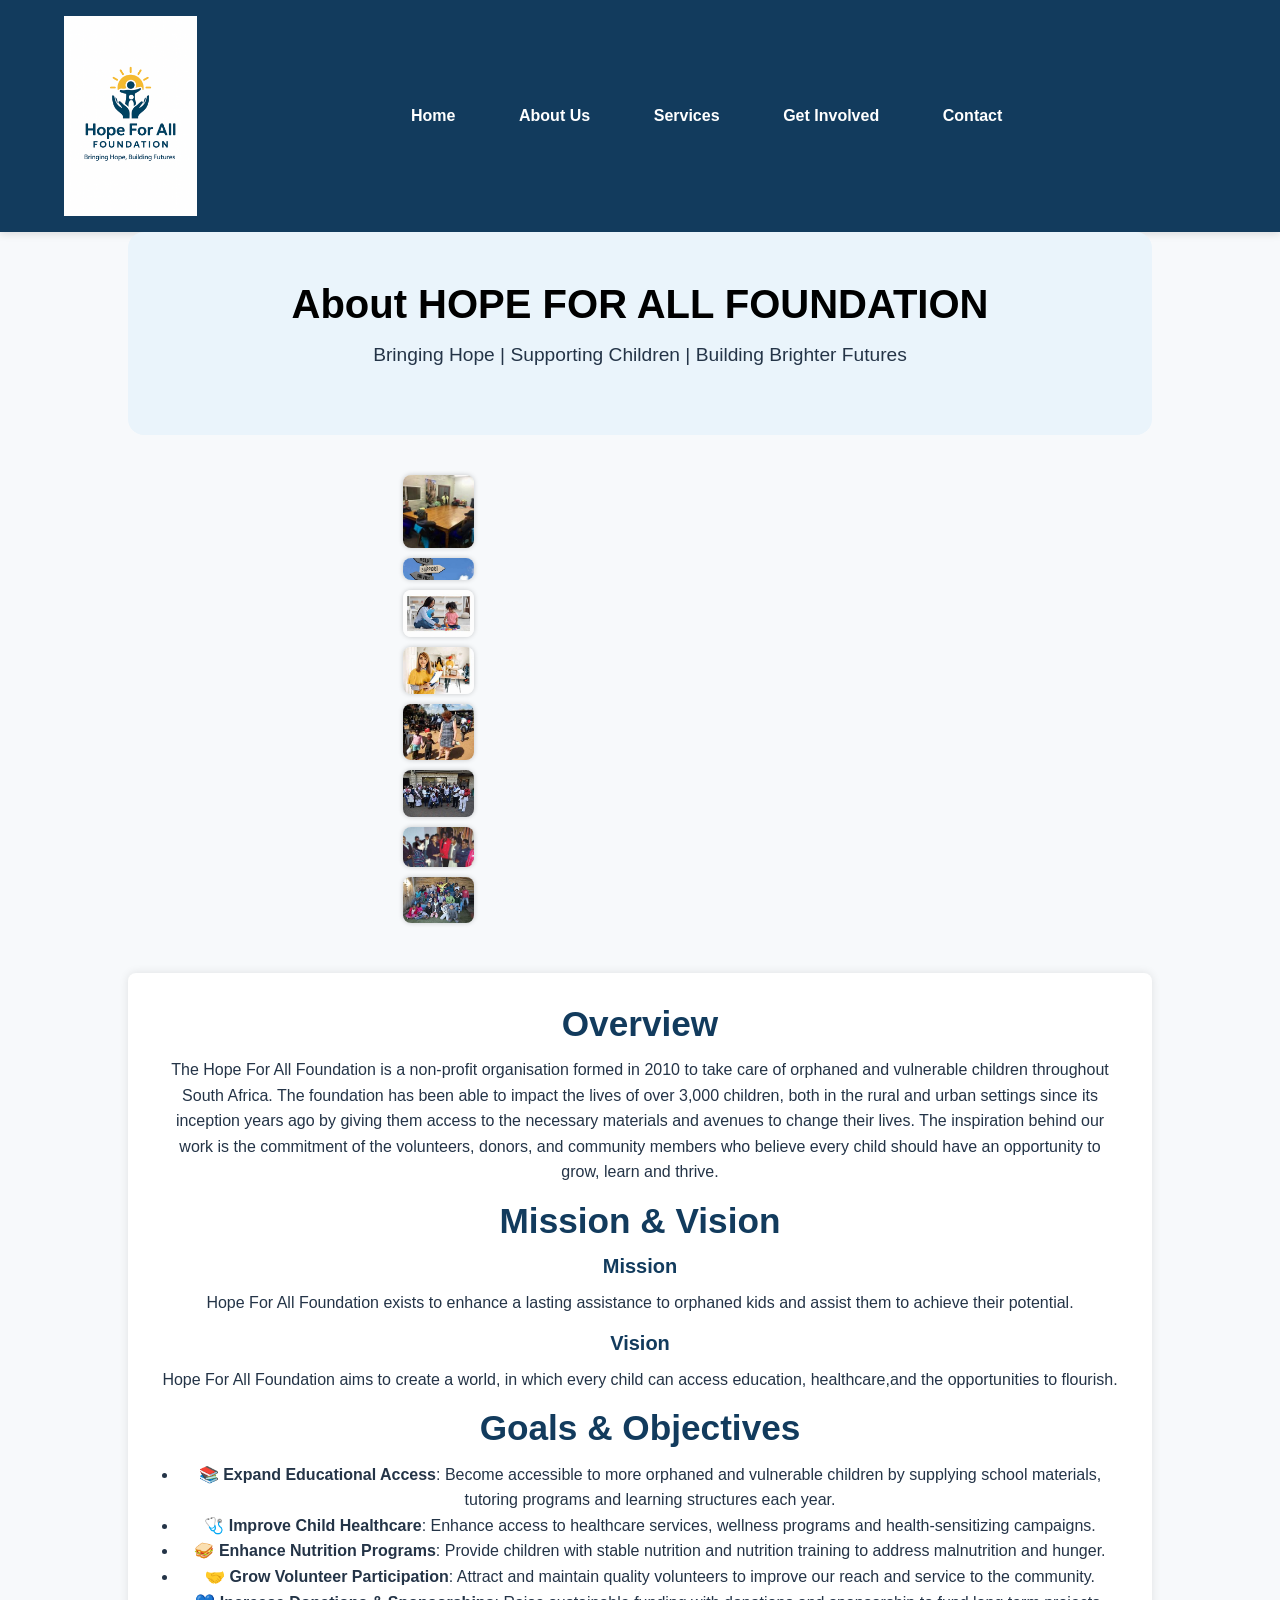
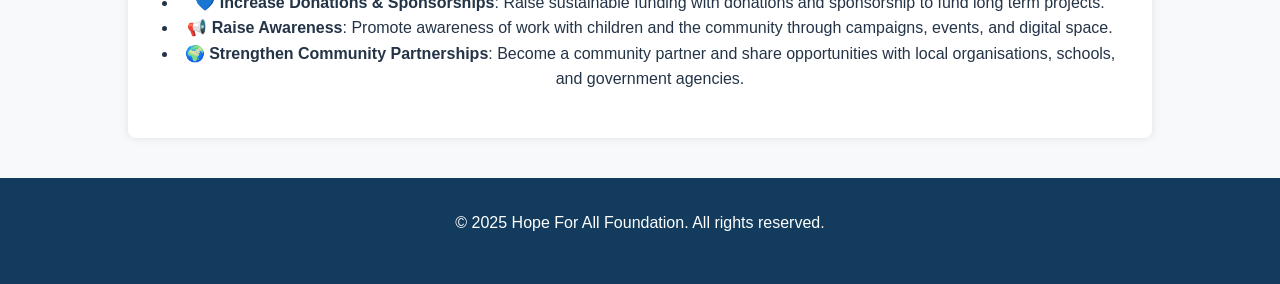
<file: about.html>
<!DOCTYPE html>
<html lang="en">
<head>
    <meta charset="UTF-8">
    <meta name="viewport" content="width=device-width, initial-scale=1.0">
    <title>Hope For All Foundation | Get Involved</title>
    <link rel="stylesheet" href="style.css">
    <link rel="stylesheet" href="css/style.css">
</head>
<body>
    <header>
        <div class="logo">
            <img src="WEDE logo.png" alt="Hope For All Foundation Logo">
        </div>
        <nav>
            <ul>
               <li><a href="index.html">Home</a></li>
                <li><a href="about.html">About Us</a></li>
                <li><a href="services.html">Services</a></li>
                <li><a href="get involved.html">Get Involved</a></li>
                <li><a href="contact.html">Contact</a></li>
            </ul>
        </nav>
    </header>

    <section class="hero">
        <h1>About HOPE FOR ALL FOUNDATION</h1>
        <p>Bringing Hope | Supporting Children | Building Brighter Futures</p>
    </section>

    <section class="who-images">
        <div class="image-gallery">
            <img src="about1.jpg" alt="Social Work Impact">
            <img src="about2.jpg" alt="Community Outreach">
            <img src="about3.jpg" alt="Advocacy and Policy">
            <img src="about4.jpg" alt="Networking Event">
            <img src="who-we-are1.jpg" alt="Social Workers Collaborating">
            <img src="who-we-are2.jpg" alt="Community Support Initiatives">
            <img src="who-we-are3.jpg" alt="Advocacy and Policy Work">
            <img src="who-we-are4.jpg" alt="Training and Development">
        </div>
    </section>

    <section class="content">
        <h2>Overview</h2>
        <p>The Hope For All Foundation is a non-profit organisation formed in 2010 to take care of orphaned and vulnerable children throughout South Africa. The foundation has been able to impact the lives of over 3,000 children, both in the rural and urban settings since its inception years ago by giving them access to the necessary materials and avenues to change their lives.

The inspiration behind our work is the commitment of the volunteers, donors, and community members who believe every child should have an opportunity to grow, learn and thrive.</p>

        <h2>Mission & Vision</h2>
        <h3>Mission</h3>
        <p>Hope For All Foundation exists to enhance a lasting assistance to orphaned kids and assist them to achieve their potential. </p>

        <h3>Vision</h3>
        <p>Hope For All Foundation aims to create a world, in which every child can access education, healthcare,and the opportunities to flourish. </p>

        <h2>Goals & Objectives</h2>
        <ul>
            <li>📚 <strong>Expand Educational Access</strong>: Become accessible to more orphaned and vulnerable children by supplying school materials, tutoring programs and learning structures each year.</li>
<li>🩺 <strong>Improve Child Healthcare</strong>: Enhance access to healthcare services, wellness programs and health-sensitizing campaigns.</li>
<li>🥪 <strong>Enhance Nutrition Programs</strong>: Provide children with stable nutrition and nutrition training to address malnutrition and hunger.</li>
<li>🤝 <strong>Grow Volunteer Participation</strong>: Attract and maintain quality volunteers to improve our reach and service to the community.</li>
<Li>💙 <strong>Increase Donations & Sponsorships</strong>: Raise sustainable funding with donations and sponsorship to fund long term projects.</li>
<li>📢 <strong>Raise Awareness</strong>: Promote awareness of work with children and the community through campaigns, events, and digital space.</li>
<li>🌍 <strong>Strengthen Community Partnerships</strong>: Become a community partner and share opportunities with local organisations, schools, and government agencies.</li>
        </ul>
    </section>

    <footer>
        <p>&copy; 2025 Hope For All Foundation. All rights reserved.</p>
    </footer>
</body>
</html>
</file>
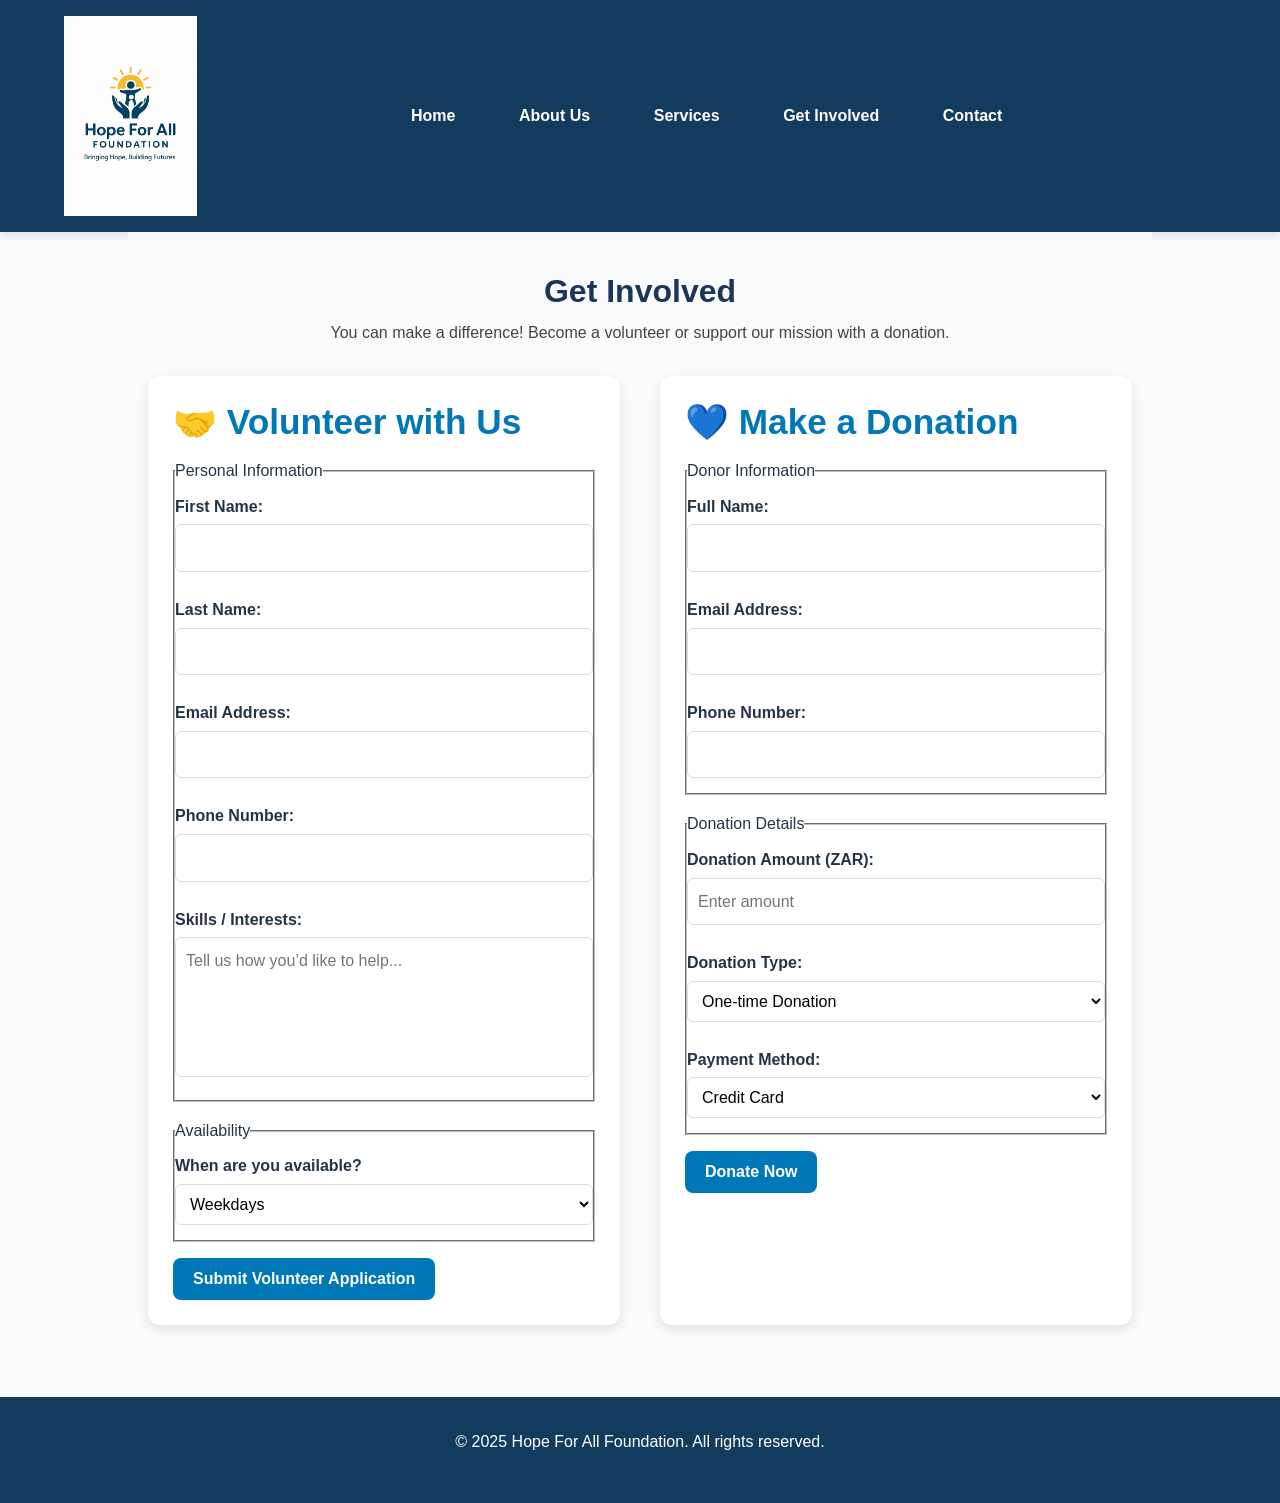
<file: get involved.html>
<!DOCTYPE html>
<html lang="en">
<head>
    <meta charset="UTF-8">
    <meta name="viewport" content="width=device-width, initial-scale=1.0">
    <title>Hope For All Foundation | Get Involved</title>
    <link rel="stylesheet" href="style.css">
    <link rel="stylesheet" href="css/style.css">
</head>
<body>
    <header>
        <div class="logo">
            <img src="WEDE logo.png" alt="Hope For All Foundation Logo">
        </div>
        <nav>
            <ul>
               <li><a href="index.html">Home</a></li>
                <li><a href="about.html">About Us</a></li>
                <li><a href="services.html">Services</a></li>
                <li><a href="get involved.html">Get Involved</a></li>
                <li><a href="contact.html">Contact</a></li>
            </ul>
        </nav>
    </header>

    <section class="get-involved">
    <h1>Get Involved</h1>
    <p>You can make a difference! Become a volunteer or support our mission with a donation.</p>
    
    <div class="form-wrapper">
        <!-- Volunteer Form -->
        <div class="form-card">
            <h2>🤝 Volunteer with Us</h2>
            <form action="thankyou.html" method="POST" class="volunteer-form">
                <fieldset>
                    <legend>Personal Information</legend>
                    <label for="first-name">First Name:</label>
                    <input type="text" id="first-name" name="first-name" required>

                    <label for="last-name">Last Name:</label>
                    <input type="text" id="last-name" name="last-name" required>

                    <label for="email">Email Address:</label>
                    <input type="email" id="email" name="email" required>

                    <label for="phone">Phone Number:</label>
                    <input type="tel" id="phone" name="phone">

                    <label for="skills">Skills / Interests:</label>
                    <textarea id="skills" name="skills" rows="4" placeholder="Tell us how you’d like to help..." required></textarea>
                </fieldset>

                <fieldset>
                    <legend>Availability</legend>
                    <label for="availability">When are you available?</label>
                    <select id="availability" name="availability" required>
                        <option value="weekdays">Weekdays</option>
                        <option value="weekends">Weekends</option>
                        <option value="both">Both</option>
                    </select>
                </fieldset>

                <div class="form-actions">
                    <button type="submit" class="submit-btn">Submit Volunteer Application</button>
                </div>
            </form>
        </div>

        <!-- Donate Form -->
        <div class="form-card">
            <h2>💙 Make a Donation</h2>
            <form action="thankyou.html" method="POST" class="donate-form">
                <fieldset>
                    <legend>Donor Information</legend>
                    <label for="name">Full Name:</label>
                    <input type="text" id="name" name="name" required>

                    <label for="email">Email Address:</label>
                    <input type="email" id="email" name="email" required>

                    <label for="phone">Phone Number:</label>
                    <input type="tel" id="phone" name="phone">
                </fieldset>

                <fieldset>
                    <legend>Donation Details</legend>
                    <label for="amount">Donation Amount (ZAR):</label>
                    <input type="number" id="amount" name="amount" placeholder="Enter amount" required>

                    <label for="donation-type">Donation Type:</label>
                    <select id="donation-type" name="donation-type" required>
                        <option value="once-off">One-time Donation</option>
                        <option value="monthly">Monthly Donation</option>
                    </select>

                    <label for="payment-method">Payment Method:</label>
                    <select id="payment-method" name="payment-method" required>
                        <option value="credit-card">Credit Card</option>
                        <option value="bank-transfer">Bank Transfer</option>
                        <option value="paypal">PayPal</option>
                    </select>
                </fieldset>

                <div class="form-actions">
                    <button type="submit" class="submit-btn">Donate Now</button>
                </div>
            </form>
        </div>
    </div>
</section>

 <footer>
        <p>&copy; 2025 Hope For All Foundation. All rights reserved.</p>
    </footer>
</body>
</html>
</file>
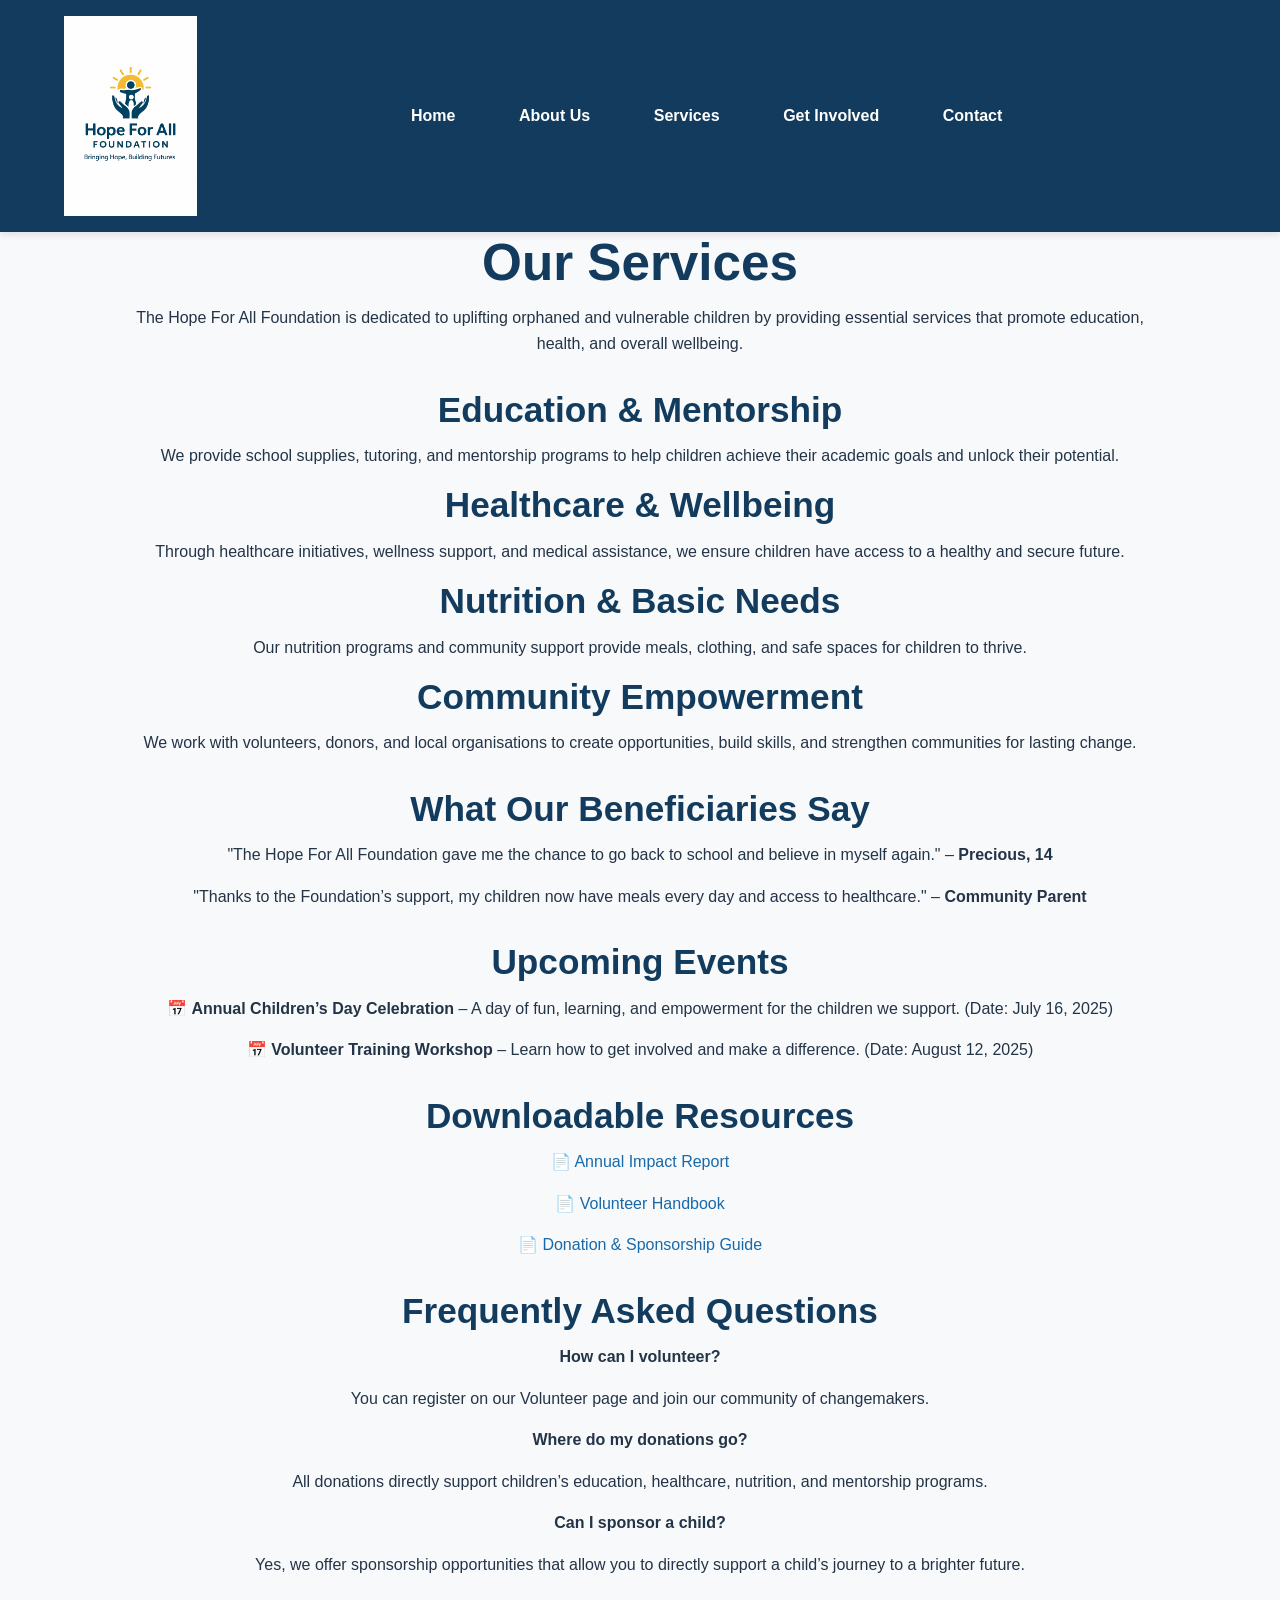
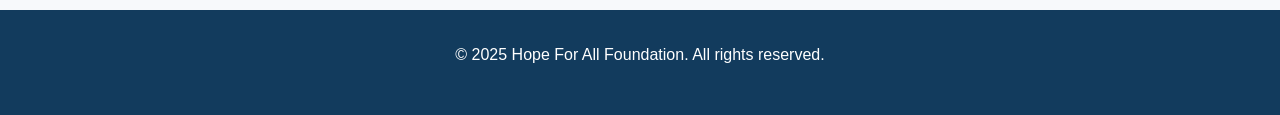
<file: services.html>
<!DOCTYPE html>
<html lang="en">
<head>
    <meta charset="UTF-8">
    <meta name="viewport" content="width=device-width, initial-scale=1.0">
    <title>Hope For All Foundation | Get Involved</title>
    <link rel="stylesheet" href="style.css">
    <link rel="stylesheet" href="css/style.css">
</head>
<body>
    <header>
        <div class="logo">
            <img src="WEDE logo.png" alt="HFA Logo">
        </div>
        <nav>
            <ul>
               <li><a href="index.html">Home</a></li>
                <li><a href="about.html">About Us</a></li>
                <li><a href="services.html">Services</a></li>
                <li><a href="get involved.html">Get Involved</a></li>
                <li><a href="contact.html">Contact</a></li>
            </ul>
        </nav>
    </header>

    <section class="services-intro">
    <h1>Our Services</h1>
    <p>The Hope For All Foundation is dedicated to uplifting orphaned and vulnerable children by providing essential services that promote education, health, and overall wellbeing.</p>
</section>

<section class="services-list">
    <h2>Education & Mentorship</h2>
    <p>We provide school supplies, tutoring, and mentorship programs to help children achieve their academic goals and unlock their potential.</p>
    
    <h2>Healthcare & Wellbeing</h2>
    <p>Through healthcare initiatives, wellness support, and medical assistance, we ensure children have access to a healthy and secure future.</p>
    
    <h2>Nutrition & Basic Needs</h2>
    <p>Our nutrition programs and community support provide meals, clothing, and safe spaces for children to thrive.</p>
    
    <h2>Community Empowerment</h2>
    <p>We work with volunteers, donors, and local organisations to create opportunities, build skills, and strengthen communities for lasting change.</p>
</section>

<section class="services-testimonials">
    <h2>What Our Beneficiaries Say</h2>
    <p>"The Hope For All Foundation gave me the chance to go back to school and believe in myself again." – <strong>Precious, 14</strong></p>
    <p>"Thanks to the Foundation’s support, my children now have meals every day and access to healthcare." – <strong>Community Parent</strong></p>
</section>

<section class="services-events">
    <h2>Upcoming Events</h2>
    <p>📅 <strong>Annual Children’s Day Celebration</strong> – A day of fun, learning, and empowerment for the children we support. (Date: July 16, 2025)</p>
    <p>📅 <strong>Volunteer Training Workshop</strong> – Learn how to get involved and make a difference. (Date: August 12, 2025)</p>
</section>

<section class="services-resources">
    <h2>Downloadable Resources</h2>
    <p>📄 <a href="#">Annual Impact Report</a></p>
    <p>📄 <a href="#">Volunteer Handbook</a></p>
    <p>📄 <a href="#">Donation & Sponsorship Guide</a></p>
</section>

<section class="services-faqs">
    <h2>Frequently Asked Questions</h2>
    <p><strong>How can I volunteer?</strong></p>
    <p>You can register on our Volunteer page and join our community of changemakers.</p>
    
    <p><strong>Where do my donations go?</strong></p>
    <p>All donations directly support children’s education, healthcare, nutrition, and mentorship programs.</p>
    
    <p><strong>Can I sponsor a child?</strong></p>
    <p>Yes, we offer sponsorship opportunities that allow you to directly support a child’s journey to a brighter future.</p>
</section>

    <footer>
        <p>&copy; 2025 Hope For All Foundation. All rights reserved.</p>
    </footer>
</body>
</html>
</file>
<file: style.css>
* {
    margin: 0;
    padding: 0;
    box-sizing: border-box;
    font-family: "Arial", sans-serif;
}

body {
    background-color: #f4f4f4;
    color: #333;
    line-height: 1.8;
}

/* Button Styling */
.join-btn {
    display: inline-block;
    background-color: #ff6600; /* Eye-catching orange */
    color: white;
    font-size: 1.2em;
    font-weight: bold;
    padding: 12px 25px;
    margin-top: 20px;
    border-radius: 5px;
    text-decoration: none;
    transition: 0.3s ease-in-out;
}

.join-btn:hover {
    background-color: #cc5500; /* Darker orange on hover */
}

/* Header Styles */
header {
    background-color: #004080;
    color: white;
    display: flex;
    justify-content: space-between;
    align-items: center;
    padding: 15px 50px;
}

.logo img {
    height: 200px; 
}

nav ul {
    list-style: none;
    display: flex;
}

nav ul li {
    margin: 0 15px;
}

nav ul li a {
    text-decoration: none;
    color: white;
    font-weight: bold;
}

/* General Section Styling */
section {
    width: 80%;
    margin: 0 auto; /* Centers the section horizontally */
    text-align: center; /* Centers the headings */
}

/* Who We Are Section */
.who-we-are {
    margin-top: 40px;
    padding: 20px;
}

.who-we-are h2 {
    text-align: center;
}

.who-we-are p {
    max-width: 800px;
    margin: 0 auto;
}

/* Image Gallery */
.who-images {
    display: flex;
    flex-wrap: wrap;
    justify-content: center; /* Centers images horizontally */
    gap: 15px; /* Adds space between images */
    margin-top: 20px;
}

.who-images img {
    width: 20%; /* Adjust size as needed */
    height: auto;
    border-radius: 8px;
    box-shadow: 0px 0px 5px rgba(0, 0, 0, 0.2);
    transition: transform 0.3s ease-in-out;
}

.who-images img:hover {
    transform: scale(1.05);
}

/* Services Section */
.services {
    width: 80%;
    max-width: 900px;
    margin: 0 auto; /* Centers the section */
    padding: 20px;
    text-align: center; /* Centers the heading */
}

.service {
    text-align: left; /* Aligns service descriptions to the left */
    max-width: 800px;
    margin: 20px auto; /* Ensures content isn't stretched */
}

/* Call to Action Section */
.cta {
    width: 80%;
    max-width: 900px;
    margin: 40px auto;
    padding: 20px;
    text-align: center; /* Centers the title */
}

.cta ul {
    list-style: none;
    padding: 0;
}

.cta ul li {
    margin: 10px 0;
    font-size: 1.2em;
}

/* Hero Section */
.hero {
    background: url('hero-image.jpg') no-repeat center center/cover;
    text-align: center;
    padding: 100px 20px;
}

.hero h1 {
    font-size: 2.5em;
    color: black;
}

.hero p {
    font-size: 1.2em;
    margin-top: 10px;
}

/* Content Section */
.content {
    width: 80%;
    margin: 40px auto;
    background: white;
    padding: 30px;
    border-radius: 8px;
    box-shadow: 0px 0px 10px rgba(0, 0, 0, 0.1);
}

.content p {
    margin-bottom: 15px;
}

/* Image Gallery - Adjusted to align images next to each other */
.who-images {
    display: flex;
    flex-wrap: wrap;
    justify-content: center;
    gap: 15px;
    margin-top: 40px;
}

.who-images img {
    width: 15%; /* Adjust width for better spacing */
    height: auto;
    border-radius: 8px;
    box-shadow: 0px 0px 5px rgba(0, 0, 0, 0.2);
    transition: transform 0.3s ease-in-out;
    margin-bottom: 10px; /* Space between images */
}

.who-images img:hover {
    transform: scale(1.05); /* Slight zoom on hover */
}
/* General Styles */
* {
    margin: 0;
    padding: 0;
    box-sizing: border-box;
    font-family: "Arial", sans-serif;
}

body {
    background-color: #f4f4f4;
    color: #333;
    line-height: 1.8;
}

/* Membership Page Styles */
/* General Section Styling */
.get-involved {
    text-align: center;
    padding: 40px 20px;
    background: #f9fafc;
}

.get-involved h1 {
    font-size: 2rem;
    margin-bottom: 10px;
    color: #1d3557;
}

.get-involved p {
    margin-bottom: 30px;
    color: #444;
}

/* Flexbox layout for forms */
.form-wrapper {
    display: flex;
    gap: 40px;   /* space between the two forms */
    justify-content: center;
    flex-wrap: wrap; /* stack on smaller screens */
}

/* Card Styling */
.form-card {
    background: #fff;
    padding: 25px;
    border-radius: 12px;
    box-shadow: 0 4px 12px rgba(0,0,0,0.1);
    flex: 1 1 400px; /* min width */
    max-width: 500px;
    text-align: left;
}

/* Headings */
.form-card h2 {
    color: #0077b6;
    margin-bottom: 15px;
}

/* Form Inputs */
form label {
    display: block;
    margin: 10px 0 5px;
    font-weight: bold;
}

form input, form select, form textarea {
    width: 100%;
    padding: 10px;
    border: 1px solid #ddd;
    border-radius: 6px;
    margin-bottom: 15px;
    font-size: 1rem;
}

form textarea {
    resize: none;
}

/* Buttons */
.submit-btn {
    background: #0077b6;
    color: #fff;
    padding: 12px 20px;
    border: none;
    border-radius: 8px;
    font-size: 1rem;
    cursor: pointer;
    transition: background 0.3s ease;
}

.submit-btn:hover {
    background: #005f87;
}

/* Responsive for mobile */
@media (max-width: 900px) {
    .form-wrapper {
        flex-direction: column;
        gap: 30px;
    }
}

/* Thank You Page Styles */
.thank-you {
    text-align: center;
    padding: 40px;
    margin-top: 60px;
    background-color: #fff;
    border-radius: 8px;
    box-shadow: 0 0 10px rgba(0, 0, 0, 0.1);
    width: 80%;
    max-width: 900px;
    margin: 40px auto;
}

.thank-you h2 {
    font-size: 2.5em;
    color: #004080;
    margin-bottom: 20px;
}

.thank-you p {
    font-size: 1.2em;
    margin-bottom: 15px;
}

.thank-you a {
    text-decoration: none;
    color: #ff6600;
    font-weight: bold;
}

.thank-you a:hover {
    color: #cc5500;
}

.social-media {
    display: flex;
    flex-direction: column;
    gap: 15px;
    align-items: flex-start; /* Aligns the items to the left */
}

.social-media-item {
    display: flex;
    align-items: center;
}

.social-logo {
    width: 50px; /* Reduced size */
    height: 50px; /* Reduced size */
    margin-right: 10px;
}

/* Footer Styling */
footer {
    background-color: #004080;
    color: white;
    text-align: center;
    padding: 15px;
    margin-top: 50px;
}
</file>
<file: css/style.css>
/* Hope For All Foundation - Part 2: CSS Styling and Responsive Design */

*, *::before, *::after {
    box-sizing: border-box;
    margin: 0;
    padding: 0;
}

html {
    scroll-behavior: smooth;
    font-size: 100%;
}

body {
    font-family: Arial, Helvetica, sans-serif;
    font-size: 1rem;
    line-height: 1.6;
    color: #243447;
    background: #f7f9fb;
}

img {
    max-width: 100%;
    height: auto;
    display: block;
}

a {
    color: #1769aa;
    text-decoration: none;
}

a:hover {
    text-decoration: underline;
}

a:focus-visible,
button:focus-visible,
input:focus-visible,
textarea:focus-visible,
select:focus-visible {
    outline: 3px solid #f4b400;
    outline-offset: 2px;
}

a:active,
button:active {
    transform: translateY(1px);
}

h1, h2, h3, h4 {
    line-height: 1.2;
    color: #123b5d;
    margin-bottom: 0.75rem;
}

h1 { font-size: clamp(2rem, 4vw, 3.2rem); }
h2 { font-size: clamp(1.5rem, 3vw, 2.2rem); }
h3 { font-size: 1.25rem; }

p, ul, ol { margin-bottom: 1rem; }
ul, ol { padding-left: 1.25rem; }

header {
    background: #123b5d;
    color: #ffffff;
    padding: 1rem 5%;
    box-shadow: 0 2px 8px rgba(0,0,0,0.12);
}

nav {
    display: flex;
    align-items: center;
    justify-content: space-between;
    gap: 1rem;
    max-width: 1200px;
    margin: 0 auto;
}

nav ul {
    list-style: none;
    display: flex;
    flex-wrap: wrap;
    gap: 0.5rem;
    padding: 0;
    margin: 0;
}

nav a {
    display: inline-block;
    color: #ffffff;
    padding: 0.55rem 0.8rem;
    border-radius: 0.4rem;
}

nav a:hover,
nav a:focus-visible {
    background: #1f5d87;
    text-decoration: none;
}

main {
    width: min(1200px, 92%);
    margin: 0 auto;
    padding: 2rem 0;
}

section { margin-bottom: 2rem; }

.hero {
    padding: 3rem 2rem;
    border-radius: 1rem;
    background: #eaf4fb;
    text-align: center;
    margin-bottom: 2rem;
}

.hero img {
    width: 100%;
    max-height: 420px;
    object-fit: cover;
    border-radius: 0.8rem;
    margin: 0 auto 1.5rem;
}

.cards, .services, .products, .team, .locations {
    display: grid;
    grid-template-columns: repeat(3, minmax(0, 1fr));
    gap: 1.25rem;
}

.card, .service, .product, .team-member, .location, article {
    background: #ffffff;
    border: 1px solid #dbe5ec;
    border-radius: 0.75rem;
    padding: 1.25rem;
    box-shadow: 0 4px 14px rgba(0,0,0,0.06);
}

.card:hover, .service:hover, .product:hover,
.team-member:hover, .location:hover {
    box-shadow: 0 8px 20px rgba(0,0,0,0.10);
    transform: translateY(-2px);
    transition: 0.2s ease;
}

button, .btn, .button, input[type="submit"] {
    display: inline-block;
    border: 0;
    border-radius: 0.45rem;
    padding: 0.7rem 1rem;
    background: #1769aa;
    color: #ffffff;
    font-weight: 700;
    cursor: pointer;
}

button:hover, .btn:hover, .button:hover,
input[type="submit"]:hover {
    background: #0f4f80;
    text-decoration: none;
}

form {
    display: grid;
    gap: 1rem;
    max-width: 760px;
}

label { font-weight: 700; }

input, textarea, select {
    width: 100%;
    padding: 0.7rem;
    border: 1px solid #b9c8d4;
    border-radius: 0.4rem;
    font: inherit;
    background: #ffffff;
}

textarea {
    min-height: 140px;
    resize: vertical;
}

footer {
    margin-top: 2rem;
    padding: 2rem 5%;
    background: #123b5d;
    color: #ffffff;
    text-align: center;
}

footer a { color: #ffffff; }

/* Tablet */
@media (max-width: 900px) {
    .cards, .services, .products, .team, .locations {
        grid-template-columns: repeat(2, minmax(0, 1fr));
    }

    nav {
        flex-direction: column;
        align-items: stretch;
    }

    nav ul { justify-content: center; }
}

/* Mobile */
@media (max-width: 600px) {
    body { font-size: 0.95rem; }

    main {
        width: 94%;
        padding: 1.25rem 0;
    }

    .hero { padding: 1.75rem 1rem; }

    .cards, .services, .products, .team, .locations {
        grid-template-columns: 1fr;
    }

    nav ul {
        flex-direction: column;
        align-items: stretch;
    }

    nav a { text-align: center; }

    h1 { font-size: 2rem; }
    h2 { font-size: 1.5rem; }
}
</file>
